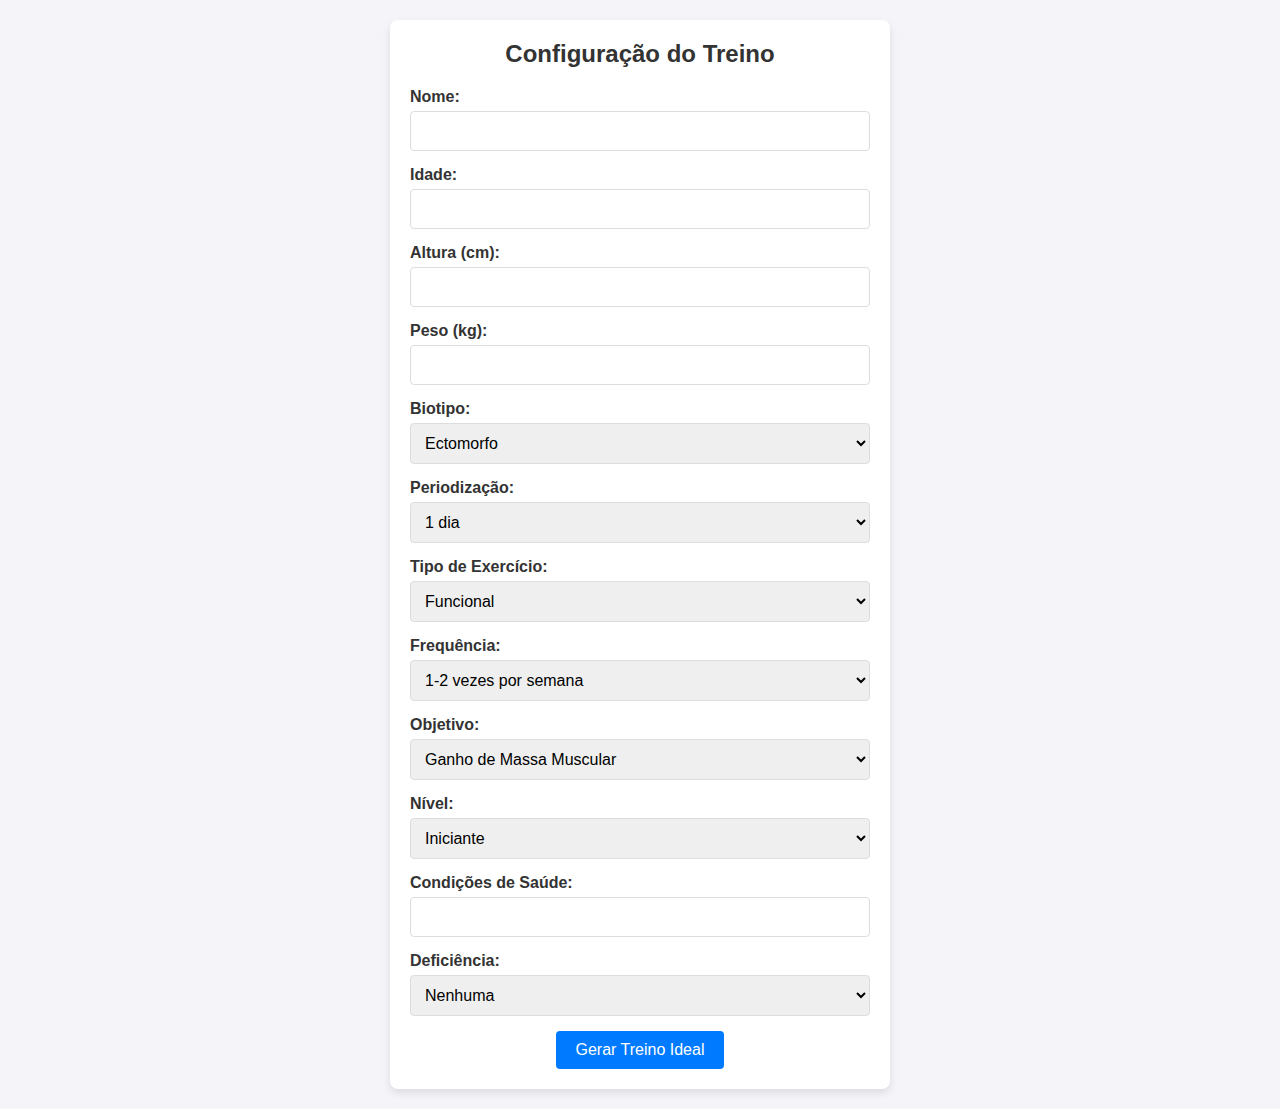
<file: MiniSitePersonalTrainer/criado com ChatGPT/index.html>
<!DOCTYPE html>
<html lang="pt-BR">

<head>
    <meta charset="UTF-8">
    <meta name="viewport" content="width=device-width, initial-scale=1.0">
    <title>Configuração de Treino Ideal</title>
    <link rel="stylesheet" href="styles.css">
</head>

<body>
    <div id="form-container">
        <h1>Configuração do Treino</h1>
        <form id="userForm">
            <label for="nome">Nome:</label>
            <input type="text" id="nome" name="nome" required>

            <label for="idade">Idade:</label>
            <input type="number" id="idade" name="idade" required>

            <label for="altura">Altura (cm):</label>
            <input type="number" id="altura" name="altura" required>

            <label for="peso">Peso (kg):</label>
            <input type="number" id="peso" name="peso" required>

            <label for="biotipo">Biotipo:</label>
            <select id="biotipo" name="biotipo" required>
                <option value="Ectomorfo">Ectomorfo</option>
                <option value="Mesamorfo">Mesamorfo</option>
                <option value="Endomorfo">Endomorfo</option>
            </select>

            <label for="periodizacao">Periodização:</label>
            <select id="periodizacao" name="periodizacao" required>
                <option value="1 dia">1 dia</option>
                <option value="3 dias">3 dias</option>
                <option value="5 dias">5 dias</option>
            </select>

            <label for="tipo">Tipo de Exercício:</label>
            <select id="tipo" name="tipo" required>
                <option value="Funcional">Funcional</option>
                <option value="Maquinário">Maquinário</option>
                <option value="Peso Livre">Peso Livre</option>
                <option value="Cardio">Cardio</option>
                <option value="HIT">HIT</option>
            </select>

            <label for="frequencia">Frequência:</label>
            <select id="frequencia" name="frequencia" required>
                <option value="1-2 vezes por semana">1-2 vezes por semana</option>
                <option value="3-4 vezes por semana">3-4 vezes por semana</option>
                <option value="5-6 vezes por semana">5-6 vezes por semana</option>
            </select>

            <label for="objetivo">Objetivo:</label>
            <select id="objetivo" name="objetivo" required>
                <option value="Ganho de Massa Muscular">Ganho de Massa Muscular</option>
                <option value="Perda de Gordura">Perda de Gordura</option>
                <option value="Manutenção">Manutenção</option>
                <option value="Melhora da Performance">Melhora da Performance</option>
            </select>

            <label for="nivel">Nível:</label>
            <select id="nivel" name="nivel" required>
                <option value="Iniciante">Iniciante</option>
                <option value="Intermediário">Intermediário</option>
                <option value="Avançado">Avançado</option>
            </select>

            <label for="saude">Condições de Saúde:</label>
            <input type="text" id="saude" name="saude">

            <label for="deficiencia">Deficiência:</label>
            <select id="deficiencia" name="deficiencia">
                <option value="Nenhuma">Nenhuma</option>
                <option value="Deficiência Física">Deficiência Física</option>
                <option value="Deficiência Visual">Deficiência Visual</option>
                <option value="Deficiência Auditiva">Deficiência Auditiva</option>
                <option value="Deficiência Intelectual">Deficiência Intelectual</option>
            </select>

            <button type="submit">Gerar Treino Ideal</button>
        </form>
    </div>
    <script src="script.js"></script>
</body>

</html>
</file>
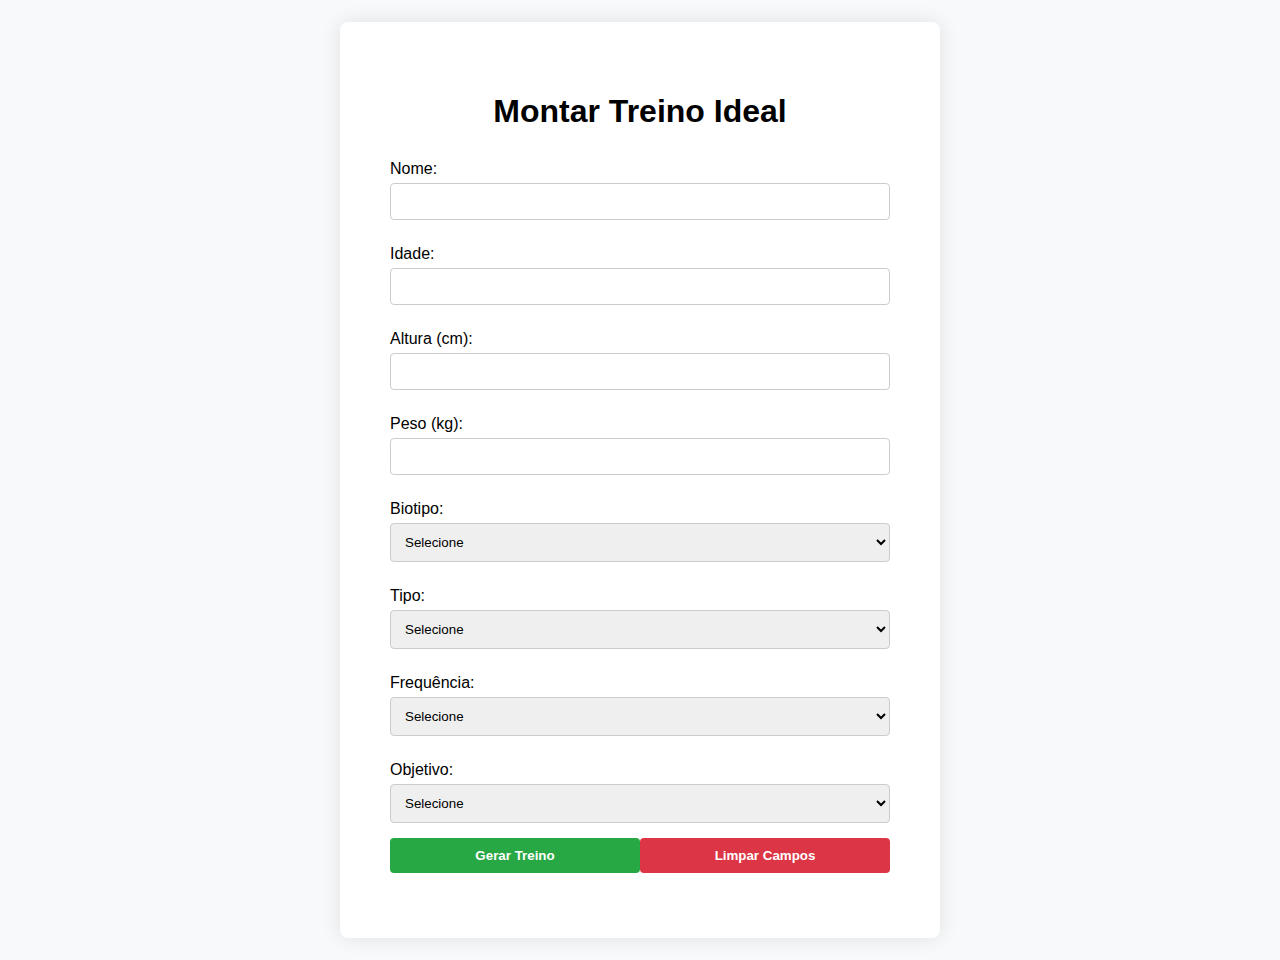
<file: MiniSitePersonalTrainer/criado com Copilot/index.html>
<!DOCTYPE html>
<html lang="pt-BR">

<head>
    <meta charset="UTF-8">
    <meta name="viewport" content="width=device-width, initial-scale=1.0">
    <title>Treino Ideal</title>
    <link rel="stylesheet" href="styles.css">
</head>

<body>
    <div class="container">
        <h1>Montar Treino Ideal</h1>
        <div class="input-container">
            <form id="treinoForm" action="resposta.html" method="GET" onsubmit="salvarDados()">
                <label for="nome">Nome:</label>
                <input type="text" id="nome" name="nome" required>

                <label for="idade">Idade:</label>
                <input type="number" id="idade" name="idade" required>

                <label for="altura">Altura (cm):</label>
                <input type="number" id="altura" name="altura" required>

                <label for="peso">Peso (kg):</label>
                <input type="number" id="peso" name="peso" required>

                <label for="biotipo">Biotipo:</label>
                <select id="biotipo" name="biotipo" required>
                    <option value="" disabled selected>Selecione</option>
                    <option value="ectomorfo">Ectomorfo</option>
                    <option value="mesamorfo">Mesamorfo</option>
                    <option value="endomorfo">Endomorfo</option>
                </select>

                <label for="tipo">Tipo:</label>
                <select id="tipo" name="tipo" required>
                    <option value="" disabled selected>Selecione</option>
                    <option value="funcional">Funcional</option>
                    <option value="maquinario">Maquinário</option>
                    <option value="pesoLivre">Peso Livre</option>
                    <option value="cardio">Cardio</option>
                    <option value="hit">HIT</option>
                </select>

                <label for="frequencia">Frequência:</label>
                <select id="frequencia" name="frequencia" required>
                    <option value="" disabled selected>Selecione</option>
                    <option value="1-2 vezes por semana">1-2 vezes por semana</option>
                    <option value="3-4 vezes por semana">3-4 vezes por semana</option>
                    <option value="5-6 vezes por semana">5-6 vezes por semana</option>
                </select>

                <label for="objetivo">Objetivo:</label>
                <select id="objetivo" name="objetivo" required>
                    <option value="" disabled selected>Selecione</option>
                    <option value="Ganho de Massa Muscular">Ganho de Massa Muscular</option>
                    <option value="Perda de Gordura">Perda de Gordura</option>
                    <option value="Manutenção">Manutenção</option>
                    <option value="Melhora da Performance">Melhora da Performance</option>
                </select>

                <div class="form-buttons">
                    <button type="submit">Gerar Treino</button>
                    <button type="reset">Limpar Campos</button>
                </div>
            </form>
        </div>
    </div>
    <script src="script.js"></script>
</body>

</html>
</file>
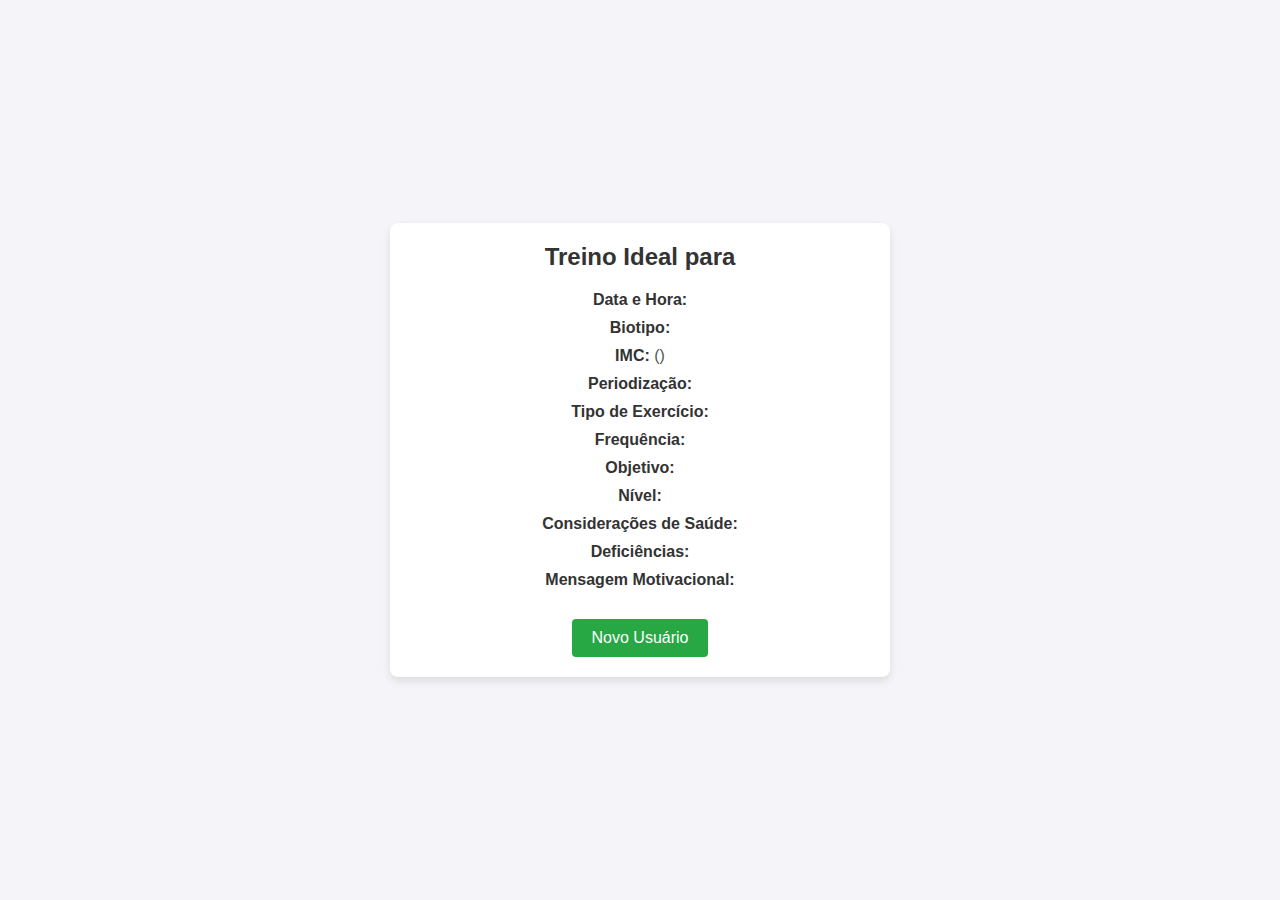
<file: MiniSitePersonalTrainer/criado com ChatGPT/resposta.html>
<!DOCTYPE html>
<html lang="pt-BR">

<head>
    <meta charset="UTF-8">
    <meta name="viewport" content="width=device-width, initial-scale=1.0">
    <title>Resultado do Treino Ideal</title>
    <link rel="stylesheet" href="styles.css">
</head>

<body>
    <div id="result-container">
        <h2>Treino Ideal para <span id="nome"></span></h2>
        <p><strong>Data e Hora:</strong> <span id="dataHora"></span></p>
        <p><strong>Biotipo:</strong> <span id="biotipo"></span></p>
        <p><strong>IMC:</strong> <span id="imc"></span> (<span id="imcClassificacao"></span>)</p>
        <p><strong>Periodização:</strong> <span id="periodizacao"></span></p>
        <p><strong>Tipo de Exercício:</strong> <span id="tipo"></span></p>
        <p><strong>Frequência:</strong> <span id="frequencia"></span></p>
        <p><strong>Objetivo:</strong> <span id="objetivo"></span></p>
        <p><strong>Nível:</strong> <span id="nivel"></span></p>
        <p><strong>Considerações de Saúde:</strong> <span id="saude"></span></p>
        <p><strong>Deficiências:</strong> <span id="deficiencia"></span></p>
        <p><strong>Mensagem Motivacional:</strong> <span id="motivacao"></span></p>
        <button id="newUserButton">Novo Usuário</button>
    </div>

    <script src="resposta.js"></script>
</body>

</html>
</file>
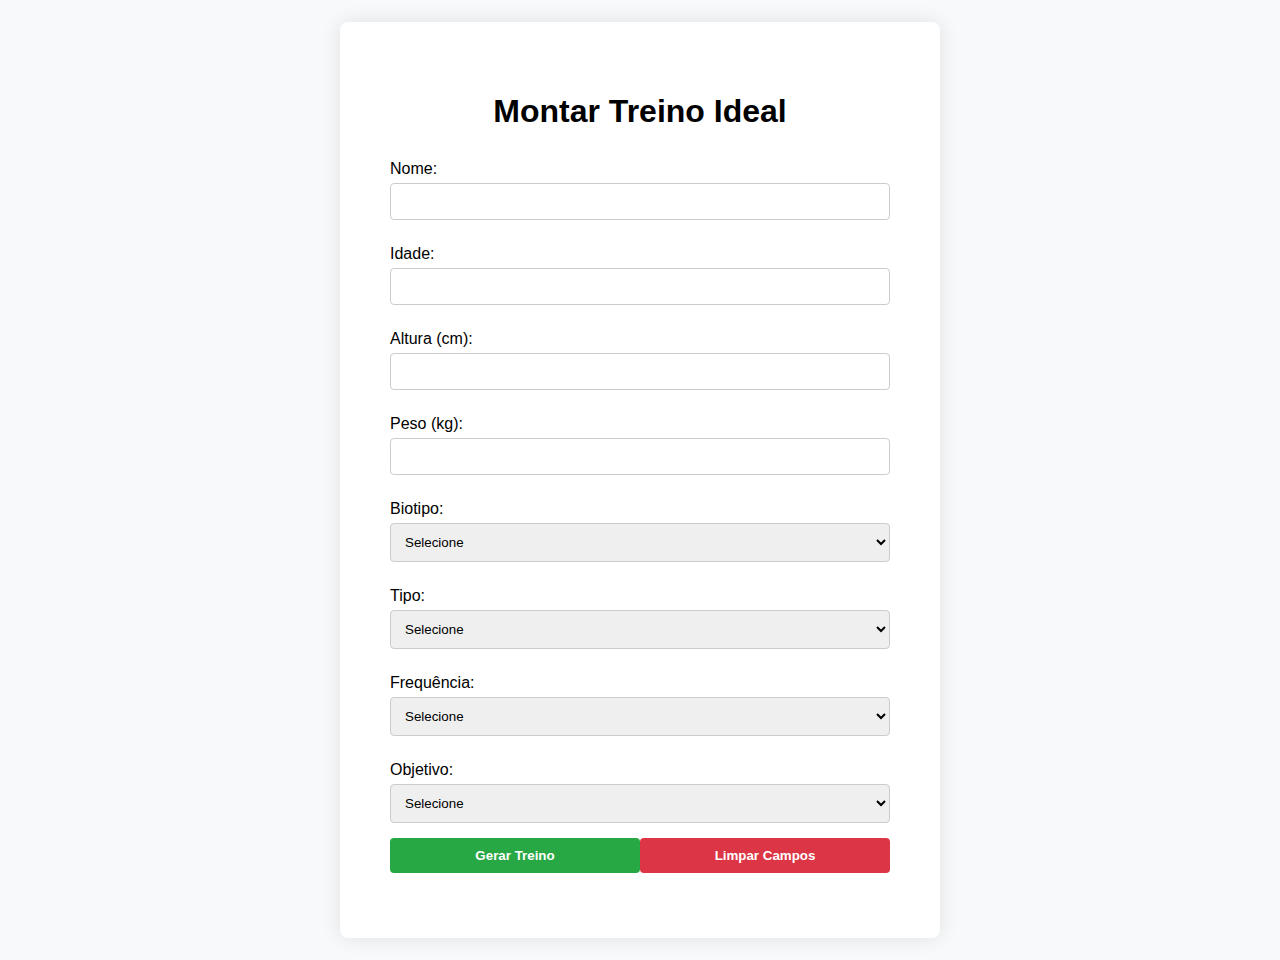
<file: MiniSitePersonalTrainer/criado com Copilot/resposta.html>
<!DOCTYPE html>
<html lang="pt-BR">

<head>
    <meta charset="UTF-8">
    <meta name="viewport" content="width=device-width, initial-scale=1.0">
    <title>Resultado do Treino Ideal</title>
    <link rel="stylesheet" href="styles.css">
</head>

<body>
    <div class="container">
        <div id="resultado">
            <!-- Resultado será exibido aqui -->
        </div>
        <button onclick="voltar()">Voltar</button>
    </div>
    <script src="resposta.js"></script>
</body>

</html>
</file>
<file: MiniSitePersonalTrainer/criado com Copilot/styles.css>
/* Estilos globais */
body {
    font-family: Arial, sans-serif;
    background-color: #f8f9fa;
    display: flex;
    justify-content: center;
    align-items: center;
    height: 100vh;
    margin: 30px;
    padding: 20px;
    box-sizing: border-box;
}

/* Container principal */
.container {
    display: flex;
    flex-direction: column;
    background-color: #ffffff;
    padding: 50px;
    border-radius: 8px;
    box-shadow: 0 0 20px rgba(0,0,0,0.1);
    width: 100%;
    max-width: 600px;
    box-sizing: border-box;
}

/* Container de entrada */
.input-container {
    display: flex;
    flex-direction: column;
    width: 100%;
    box-sizing: border-box;
}

h1, h2, h3 {
    margin-bottom: 20px;
    text-align: center;
}

/* Label e inputs */
label {
    display: block;
    margin: 10px 0 5px;
}

input, select, button, textarea {
    width: 100%;
    padding: 10px;
    margin-bottom: 15px;
    border-radius: 4px;
    border: 1px solid #ccc;
    box-sizing: border-box;
}

button {
    background-color: #28a745;
    color: white;
    font-weight: bold;
    border: none;
    cursor: pointer;
}

button:hover {
    background-color: #218838;
}

/* Estilos para dois botões */
.form-buttons {
    display: flex;
    justify-content: space-between;
}

button + button {
    background-color: #dc3545;
}

button + button:hover {
    background-color: #c82333;
}

/* Estilo responsivo para diferentes tamanhos de tela */
@media (max-width: 768px) {
    .container {
        width: 100%;
        padding: 10px;
    }

    input, select, button, textarea {
        padding: 8px;
        margin-bottom: 10px;
    }
}

@media (max-width: 480px) {
    h1, h2, h3 {
        font-size: 1.5rem;
    }

    button {
        padding: 8px;
    }

    button + button {
        padding: 8px;
    }
}
</file>
<file: MiniSitePersonalTrainer/criado com ChatGPT/styles.css>
/* Reset básico */
* {
    margin: 0;
    padding: 0;
    box-sizing: border-box;
    font-family: Arial, sans-serif;
}

/* Estilização geral da página */
body {
    background-color: #f4f4f9;
    display: flex;
    align-items: center;
    justify-content: center;
    min-height: 100vh;
    padding: 20px;
}

/* Estilo do container principal */
#form-container, #result-container {
    background-color: #ffffff;
    padding: 20px;
    width: 100%;
    max-width: 500px;
    border-radius: 8px;
    box-shadow: 0 4px 8px rgba(0, 0, 0, 0.1);
    text-align: center;
}

/* Títulos */
h1, h2 {
    font-size: 1.5em;
    color: #333333;
    margin-bottom: 20px;
}

/* Labels e inputs */
label {
    display: block;
    margin-bottom: 5px;
    color: #333333;
    font-weight: bold;
    text-align: left;
}

input[type="text"],
input[type="number"],
select {
    width: 100%;
    padding: 10px;
    margin-bottom: 15px;
    border: 1px solid #ddd;
    border-radius: 4px;
    font-size: 1em;
}

input[type="text"]:focus,
input[type="number"]:focus,
select:focus {
    border-color: #007bff;
    outline: none;
}

/* Botão de envio */
button {
    background-color: #007bff;
    color: #ffffff;
    padding: 10px 20px;
    border: none;
    border-radius: 4px;
    font-size: 1em;
    cursor: pointer;
    transition: background-color 0.3s;
}

button:hover {
    background-color: #0056b3;
}

/* Estilos da página de resposta */
p {
    margin-bottom: 10px;
    font-size: 1em;
    color: #555555;
}

strong {
    color: #333333;
}

#newUserButton {
    margin-top: 20px;
    background-color: #28a745;
}

#newUserButton:hover {
    background-color: #218838;
}

/* Responsividade para telas menores */
@media (max-width: 600px) {
    #form-container, #result-container {
        width: 100%;
        padding: 15px;
    }

    input[type="text"],
    input[type="number"],
    select {
        font-size: 0.9em;
    }

    button {
        font-size: 0.9em;
    }
}
</file>
